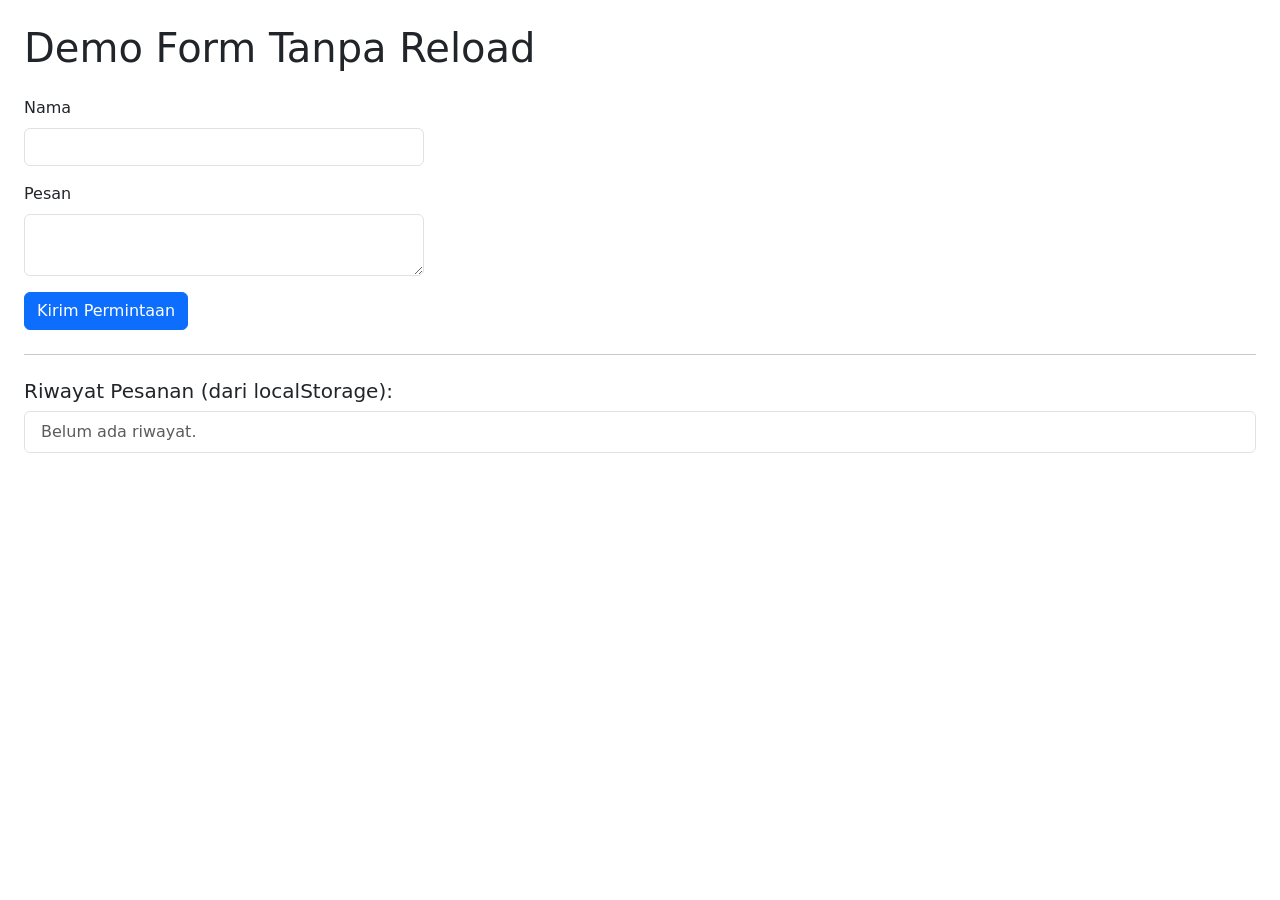
<file: labs/lab3-form-devtools/index.html>
<!DOCTYPE html>
<html lang="id">
<head>
  <meta charset="UTF-8">
  <meta name="viewport" content="width=device-width, initial-scale=1.0">
  <title>Lab 3 - Form Asinkron</title>
  <link href="https://cdn.jsdelivr.net/npm/bootstrap@5.3.3/dist/css/bootstrap.min.css" rel="stylesheet">
</head>
<body class="p-4">

  <h1 class="mb-4">Demo Form Tanpa Reload</h1>

  <form id="consultForm" style="max-width: 400px;">
    <div class="mb-3">
      <label class="form-label">Nama</label>
      <input type="text" class="form-control" name="nama" required>
    </div>
    <div class="mb-3">
      <label class="form-label">Pesan</label>
      <textarea class="form-control" name="pesan" required></textarea>
    </div>
    <button type="submit" class="btn btn-primary">Kirim Permintaan</button>
  </form>

  <hr class="my-4">
  <h5>Riwayat Pesanan (dari localStorage):</h5>
  <ul id="orderList" class="list-group"></ul>

  <!-- Toast Notification -->
  <div class="toast-container position-fixed bottom-0 end-0 p-3">
    <div id="notifToast" class="toast" role="alert">
      <div class="toast-header">
        <strong class="me-auto" id="toastTitle">Notifikasi</strong>
        <button type="button" class="btn-close" data-bs-dismiss="toast"></button>
      </div>
      <div class="toast-body" id="toastBody"></div>
    </div>
  </div>

  <script src="https://cdn.jsdelivr.net/npm/bootstrap@5.3.3/dist/js/bootstrap.bundle.min.js"></script>
  <script src="app.js"></script>
</body>
</html>
</file>
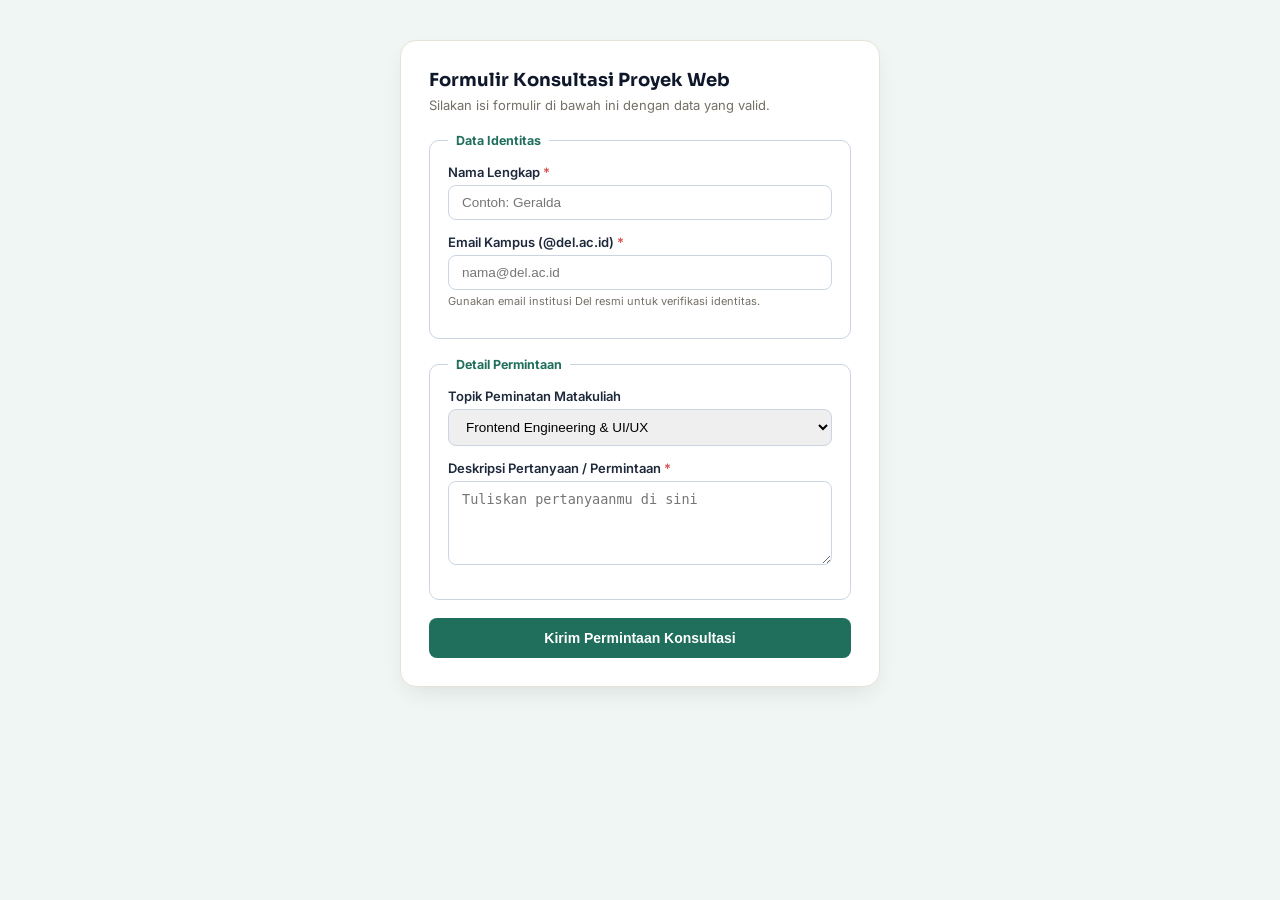
<file: lab2-form-kontak/form_kontak.html>
<!DOCTYPE html>
<html lang="id">
<head>
  <meta charset="UTF-8">
  <meta name="viewport" content="width=device-width, initial-scale=1.0">
  <title>Formulir Konsultasi - Geralda Natali Gultom</title>
  <link rel="preconnect" href="https://fonts.googleapis.com">
  <link href="https://fonts.googleapis.com/css2?family=Sora:wght@600;700;800&family=Inter:wght@400;500;600&display=swap" rel="stylesheet">
  <link rel="stylesheet" href="style.css">
</head>
<body>
  <form class="custom-form" action="/api/submit" method="POST">
    <h2 class="form-title">Formulir Konsultasi Proyek Web</h2>
    <p class="form-desc">Silakan isi formulir di bawah ini dengan data yang valid.</p>

    <fieldset class="form-fieldset">
      <legend class="form-legend">Data Identitas</legend>

      <div class="form-group">
        <label for="nama" class="form-label">Nama Lengkap <span class="req">*</span></label>
        <input type="text" id="nama" name="nama" class="form-control" required placeholder="Contoh: Geralda">
      </div>

      <div class="form-group">
        <label for="email" class="form-label">Email Kampus (@del.ac.id) <span class="req">*</span></label>
        <input type="email" id="email" name="email" class="form-control" required
               placeholder="nama@del.ac.id" aria-describedby="email-help">
        <small id="email-help" class="form-help">Gunakan email institusi Del resmi untuk verifikasi identitas.</small>
      </div>
    </fieldset>

    <fieldset class="form-fieldset">
      <legend class="form-legend">Detail Permintaan</legend>

      <div class="form-group">
        <label for="kategori" class="form-label">Topik Peminatan Matakuliah</label>
        <select id="kategori" name="kategori" class="form-control">
          <option value="frontend">Frontend Engineering & UI/UX</option>
          <option value="backend">Backend & Cloud Architecture</option>
          <option value="data">Data Analytics</option>
        </select>
      </div>

      <div class="form-group">
        <label for="pesan" class="form-label">Deskripsi Pertanyaan / Permintaan <span class="req">*</span></label>
        <textarea id="pesan" name="pesan" class="form-control" rows="4" required
                  placeholder="Tuliskan pertanyaanmu di sini"></textarea>
      </div>
    </fieldset>

    <button type="submit" class="btn-submit">Kirim Permintaan Konsultasi</button>
  </form>
</body>
</html>
</file>
<file: lab2-form-kontak/style.css>
*, *::before, *::after { box-sizing: border-box; margin: 0; padding: 0; }

body {
  font-family: "Inter", -apple-system, sans-serif;
  background: #f0f6f4;
  padding: 40px 20px;
  display: flex;
  justify-content: center;
}

.form-title { font-family: "Sora", sans-serif; }

.custom-form {
  width: 100%;
  max-width: 480px;
  background: #ffffff;
  padding: 28px;
  border-radius: 16px;
  border: 1px solid #e7e2d8;
  box-shadow: 0 10px 25px -8px rgba(43, 42, 40, 0.12);
}

.form-title { font-size: 18px; margin-bottom: 6px; color: #0f172a; }
.form-desc { font-size: 13px; color: #756f66; margin-bottom: 20px; }

.form-fieldset { border: 1px solid #cbd5e1; border-radius: 10px; padding: 16px 18px; margin-bottom: 18px; }
.form-legend { font-size: 12.5px; font-weight: 700; color: #1f6f5c; padding: 0 8px; }

.form-group { margin-bottom: 14px; }
.form-label { display: block; font-size: 13px; font-weight: 600; color: #1e293b; margin-bottom: 5px; }
.req { color: #d94f4f; }

.form-control {
  width: 100%; padding: 9px 13px; font-size: 13.5px;
  border: 1.5px solid #cbd5e1; border-radius: 8px;
  transition: border-color 0.2s, box-shadow 0.2s;
}
.form-control:focus {
  outline: none; border-color: #1f6f5c;
  box-shadow: 0 0 0 3.5px rgba(31, 111, 92, 0.18);
}

.form-help { display: block; font-size: 11px; color: #756f66; margin-top: 4px; }

.btn-submit {
  width: 100%; background: #1f6f5c; color: #ffffff; border: none;
  padding: 12px; font-size: 14px; font-weight: 600; border-radius: 8px;
  cursor: pointer; transition: background 0.2s ease, box-shadow 0.2s ease;
}
.btn-submit:hover { background: #17594a; box-shadow: 0 4px 12px rgba(31, 111, 92, 0.3); }
</file>
